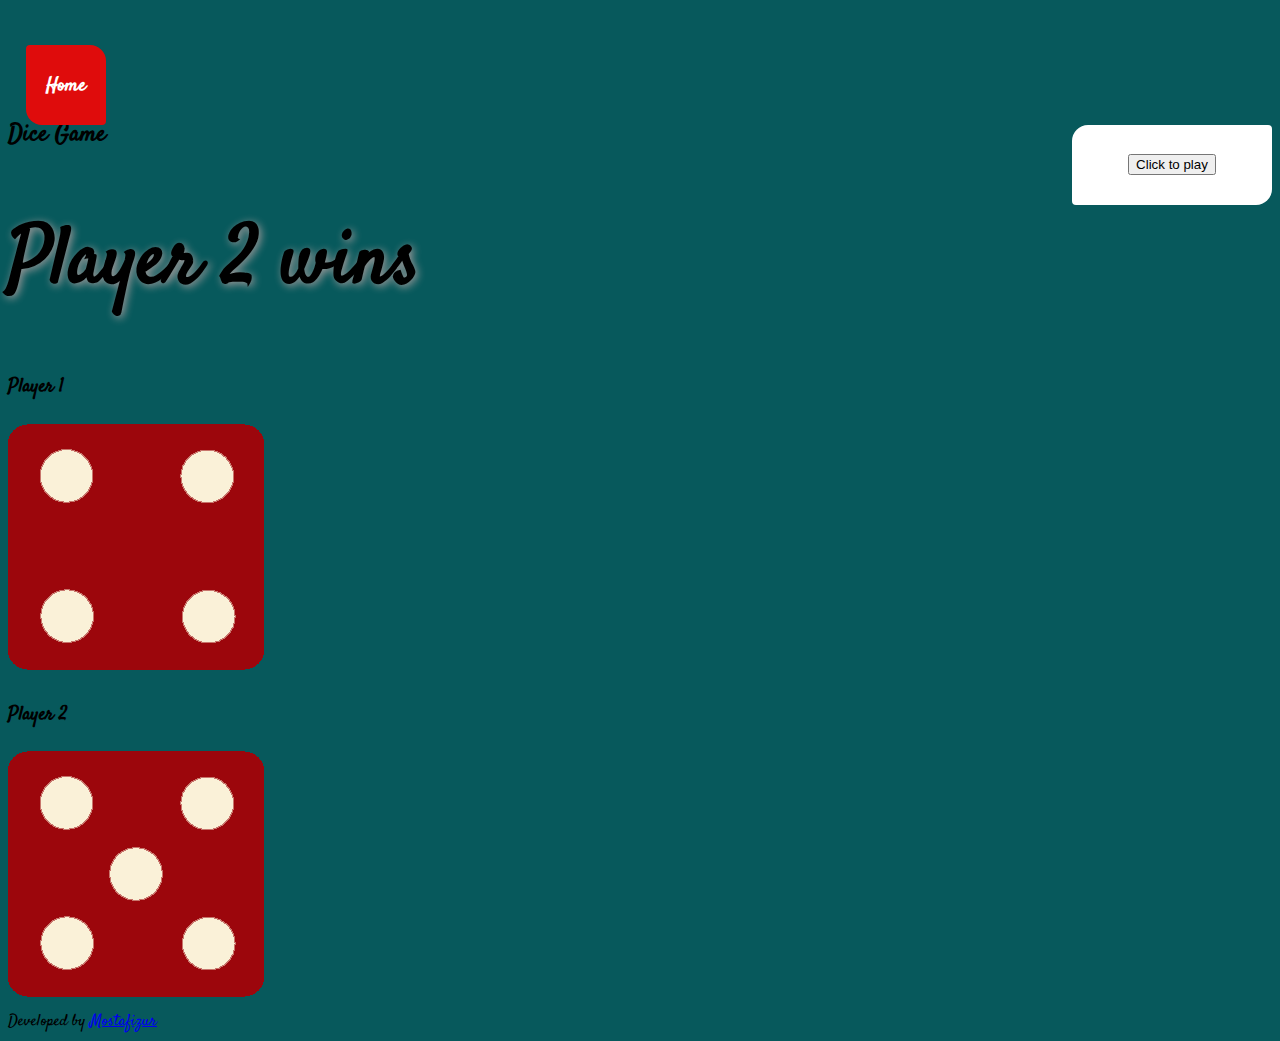
<file: projects/dice/index.html>
<!DOCTYPE html>
<html lang="en">
<head>
    <meta charset="UTF-8">
    <meta http-equiv="X-UA-Compatible" content="IE=edge">
    <meta name="viewport" content="width=device-width, initial-scale=1.0">
    <title>Dice</title>
    <link href="https://cdn.jsdelivr.net/npm/bootstrap@5.1.3/dist/css/bootstrap.min.css" rel="stylesheet" integrity="sha384-1BmE4kWBq78iYhFldvKuhfTAU6auU8tT94WrHftjDbrCEXSU1oBoqyl2QvZ6jIW3" crossorigin="anonymous">
    <style>
        @import url('https://fonts.googleapis.com/css2?family=Kanit:ital@1&family=Satisfy&display=swap');
        </style>
    <link rel="stylesheet" href="style.css">


</head>
<body>
    <div class="container head-stick">
    <div class="row">
        <div class="col-md-6 col-sm-6">
            <div class="container-head">
                <div>
                    <a class="head-text" href="../../index.html">
                        Home
                    </a>
                    
                </div>
            </div>
        </div>

        <div class="col-md-6 col-sm-6 res">
            <div class="container-head2">
                <div>
                    <button class="btn btn-light" onClick="window.location.href=window.location.href">Click to play</button>
                </div>
            </div>
        </div>
    </div>
    </div>
    
    <div class="container text-center mb-4 main">
        <div class="row w-100">
          <div class="col-sm-12">
              <h2 class="text-warning">
                  Dice Game
              </h2>
          </div>
          <div class="col-sm-12">
              <h1 class="text-light winner">Ready!!</h1>
          </div>
          <!-- <div class="col-sm-12">
              <h3 class="text-danger">Reload to play again!</h3>
          </div> -->
        </div>
    </div>

    <div class="container d-flex justify-content-center align-items-center">
        <div class="row">
          <div class="col-sm-6 text-center">
              <h3 class="text-center text-light">Player 1</h3>
              <img src="./images/dice1.png" alt="">
          </div>
          <div class="col-sm-6 text-center">
              <h3 class="text-center text-info">Player 2</h3>
            <img src="./images/dice1.png" alt="">
          </div>
        </div>
    </div>

    <!-- <div class="my-5 back mx-auto">
        <div>
            <a class="home" href="./../index.html">
                <img src="./../images/icons/left-arrow.gif" width="70px" alt="">
                Go Back
            </a>
        </div>
    </div> -->

    <div class="my-5 text-center text-light">
        Developed by <a href="https://mostafizur.netlify.app/">Mostafizur</a>
    </div>
  
    <script src="./app.js"></script>
</body>
</html>
</file>
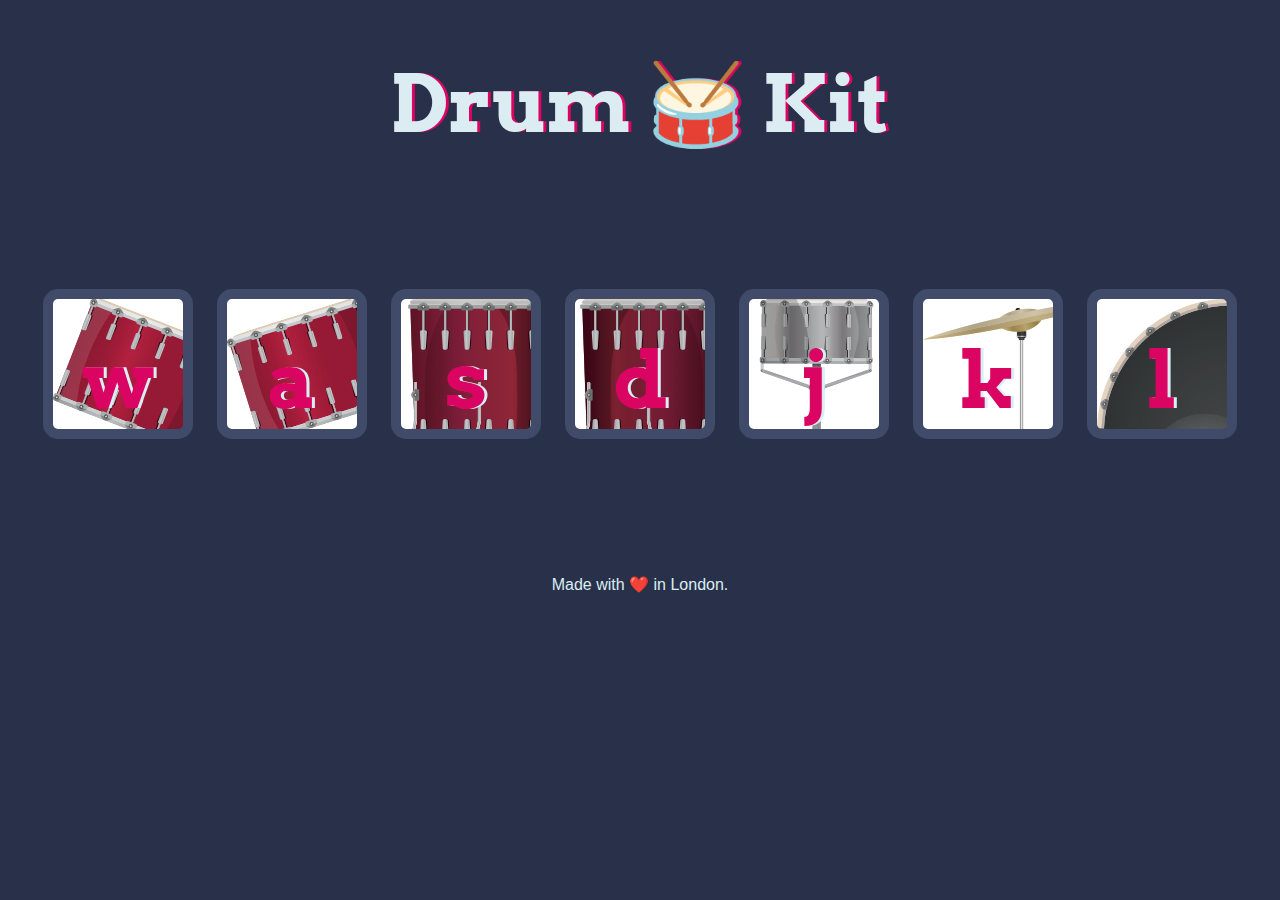
<file: projects/drum-kit/index.html>
<!DOCTYPE html>
<html lang="en" dir="ltr">

<head>
  <meta charset="utf-8">
  <title>Drum Kit</title>
  <link rel="stylesheet" href="styles.css">
  <link href="https://fonts.googleapis.com/css?family=Arvo" rel="stylesheet">
</head>

<body>
  <h1 id="title">Drum 🥁 Kit</h1>
  <div class="set">
    <button class="w drum">w</button>
    <button class="a drum">a</button>
    <button class="s drum">s</button>
    <button class="d drum">d</button>
    <button class="j drum">j</button>
    <button class="k drum">k</button>
    <button class="l drum">l</button>
  </div>


<script src="index.js" charset="utf-8"></script>

<footer>
  Made with ❤️ in London.
</footer>
</body>
</html>
</file>
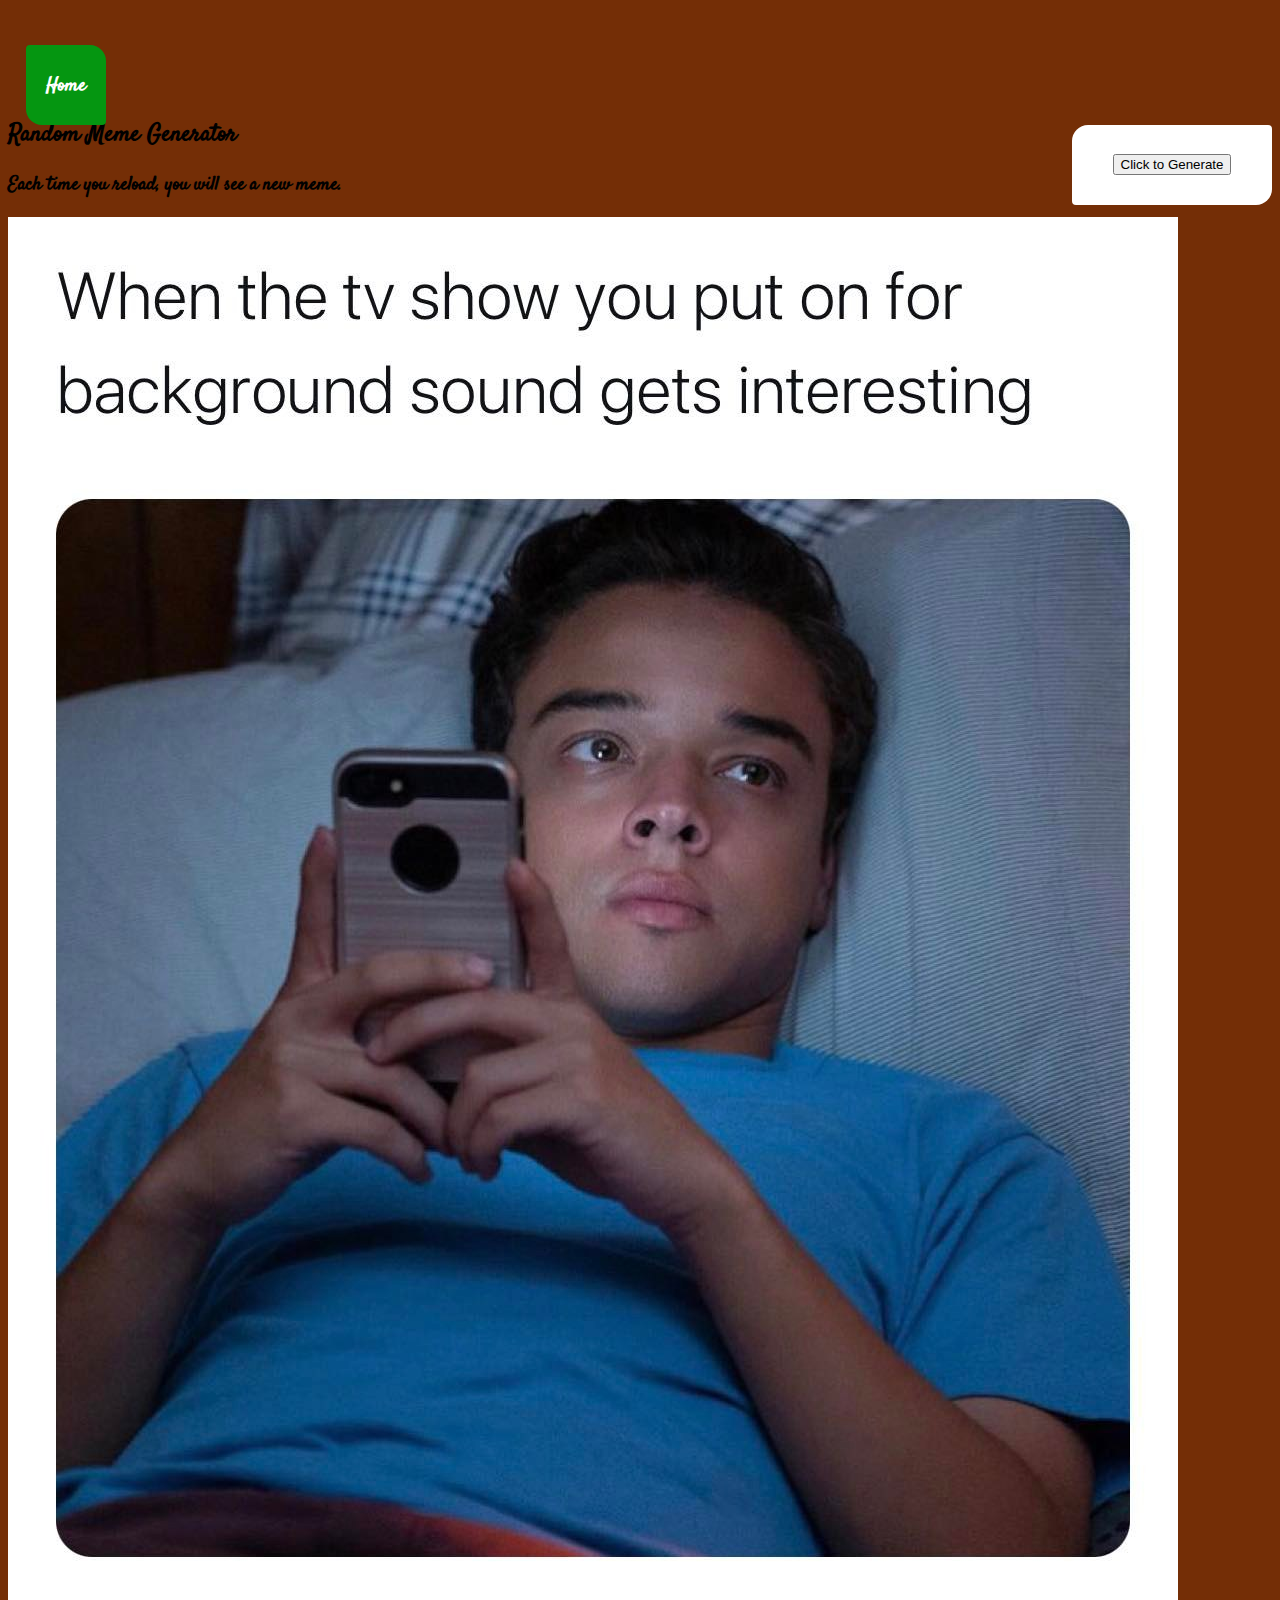
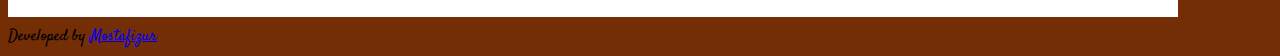
<file: projects/random-meme-generator/index.html>
<!DOCTYPE html>
<html lang="en">
<head>
    <meta charset="UTF-8">
    <meta http-equiv="X-UA-Compatible" content="IE=edge">
    <meta name="viewport" content="width=device-width, initial-scale=1.0">
    <title>Dice</title>
    <link href="https://cdn.jsdelivr.net/npm/bootstrap@5.1.3/dist/css/bootstrap.min.css" rel="stylesheet" integrity="sha384-1BmE4kWBq78iYhFldvKuhfTAU6auU8tT94WrHftjDbrCEXSU1oBoqyl2QvZ6jIW3" crossorigin="anonymous">
    <style>
        @import url('https://fonts.googleapis.com/css2?family=Kanit:ital@1&family=Satisfy&display=swap');
        </style>
    <link rel="stylesheet" href="style.css">

</head>
<body>
    <div class="container head-stick">
    <div class="row">
        <div class="col-sm-6">
            <div class="container-head">
                <div>
                    <a class="head-text" href="./../../index.html">
                        Home
                    </a>
                </div>
            </div>
        </div>

        <div class="col-sm-6">
            <div class="container-head2">
                <div>
                    <button class="btn btn-light" onClick="window.location.href=window.location.href">Click to Generate</button>
                </div>
            </div>
        </div>
    </div>
    </div>
    
    <div class="container text-center mb-4 main">
        <div class="row w-100">
          <!-- <div class="col-sm-6">
              <h1>>></h1>
          </div> -->
          <div class="col-sm-12 mb-3">
              <h2 class="text-warning">
                  Random Meme Generator
              </h2>
              <h3 class="text-danger">Each time you reload, you will see a new meme.</h3>
          </div>
    </div>

    <div class="container d-flex justify-content-center align-items-center">
        <div class="row image-container shadow-1">
          <div class="col-sm-12">
              <img class="w-100" src="./images/1.jpg" alt="">
          </div>
        </div>
    </div>

    <!-- <div class="my-5 back mx-auto">
        <div>
            <a class="home" href="./../index.html">
                <img src="./../images/icons/left-arrow.gif" width="70px" alt="">
                Go Back
            </a>
        </div>
    </div> -->

    <div class="my-5 text-center text-light">
        Developed by <a href="https://mostafizur.netlify.app/">Mostafizur</a>
    </div>
  
    <script src="./app.js"></script>
</body>
</html>
</file>
<file: projects/dice/style.css>
body {
  background-color: rgb(7, 89, 92);
  font-family: "Satisfy", cursive;
}

.head-stick {
  position: sticky;
  top: 5vh;
}

.container-head {
  position: sticky;
  top: 5vh;
  left: 2vw;
  background-color: rgb(223, 12, 12);
  color: white;
  height: 80px;
  width: 80px;
  border-radius: 4px 16px;
  display: flex;
  justify-content: center;
  align-items: center;
}
.container-head2 {
  position: sticky;
  top: 4vh;
  left: 85vw;
  background-color: rgba(255, 255, 255, 1);
  color: rgb(17, 16, 16);
  height: 80px;
  width: 200px;
  border-radius: 16px 4px;
  display: flex;
  justify-content: center;
  align-items: center;
}

.head-text {
  text-decoration: none;
  font-weight: bold;
  /* border: 0; */
  color: white;
  cursor: pointer;
  font-size: 1.2rem;
  /* padding: 8px 56px; */
  /* background-color: green; */
}

.head-text:hover {
  color: Yellow;
}

.main {
  margin-top: -70px;
}

.winner {
  text-shadow: 2px 2px 8px #a19a9a;
  font-size: 5rem;
}

.back {
  background-color: white;
  padding: 6px 14px;
  /* display: flex;
  justify-content: center; */
  width: 22%;
  border-radius: 4px 16px;
  /* box-shadow: 6px 4px #999; */
}

.home {
  text-decoration: dashed;
  color: rgb(6, 91, 112);
  font-weight: bold;
  font-size: 3rem;
}

/*------------------- 
    Mobile Devices
------------------- */
@media only screen and (max-width: 688px) {
  .container-head {
    visibility: hidden;
  }
  .container-head2 {
    position: sticky;
    top: 4vh;
    left: 85vw;
    background-color: rgba(255, 255, 255, 1);
    color: rgb(17, 16, 16);
    height: 80px;
    width: 80px;
    border-radius: 16px 4px;
    display: flex;
    justify-content: center;
    align-items: center;
  }
  .head-stick {
    position: sticky;
    top: 0vh;
  }
}
</file>
<file: projects/drum-kit/styles.css>
body {
  text-align: center;
  background-color: #283149;
}

h1 {
  font-size: 5rem;
  color: #DBEDF3;
  font-family: "Arvo", cursive;
  text-shadow: 3px 0 #DA0463;

}

footer {
  color: #DBEDF3;
  font-family: sans-serif;
}

.w {
  background-image: url("images/tom1.png");
}

.a {
  background-image: url("images/tom2.png");
}

.s {
  background-image: url("images/tom3.png");
}

.d {
  background-image: url("images/tom4.png");
}

.j {
  background-image: url("images/snare.png");
}

.k {
  background-image: url("images/crash.png");
}

.l {
  background-image: url("images/kick.png");
}

.set {
  margin: 10% auto;
}

.pressed {
  box-shadow: 0 3px 4px 0 #DBEDF3;
  opacity: 0.5;
}

.red {
  color: red;
}

.drum {
  outline: none;
  border: 10px solid #404B69;
  font-size: 5rem;
  font-family: 'Arvo', cursive;
  line-height: 2;
  font-weight: 900;
  color: #DA0463;
  text-shadow: 3px 0 #DBEDF3;
  border-radius: 15px;
  display: inline-block;
  width: 150px;
  height: 150px;
  text-align: center;
  margin: 10px;
  background-color: white;
}
</file>
<file: projects/random-meme-generator/style.css>
body {
  background-color: rgb(116, 46, 6);
  font-family: "Satisfy", cursive;
}

.head-stick {
  position: sticky;
  top: 5vh;
}

.container-head {
  position: sticky;
  top: 5vh;
  left: 2vw;
  background-color: rgb(5, 150, 17);
  color: white;
  height: 80px;
  width: 80px;
  border-radius: 4px 16px;
  display: flex;
  justify-content: center;
  align-items: center;
}
.container-head2 {
  position: sticky;
  top: 4vh;
  left: 85vw;
  background-color: rgba(255, 255, 255, 1);
  color: rgb(17, 16, 16);
  height: 80px;
  width: 200px;
  border-radius: 16px 4px;
  display: flex;
  justify-content: center;
  align-items: center;
}

.head-text {
  text-decoration: none;
  font-weight: bold;
  /* border: 0; */
  color: white;
  cursor: pointer;
  font-size: 1.2rem;
  /* padding: 8px 56px; */
  /* background-color: green; */
}

.head-text:hover {
  color: Yellow;
}

.main {
  margin-top: -70px;
}

.winner {
  text-shadow: 2px 2px 8px #a19a9a;
  font-size: 5rem;
}

.image-container {
  width: 50vw;
  height: fit-content;
}
</file>
